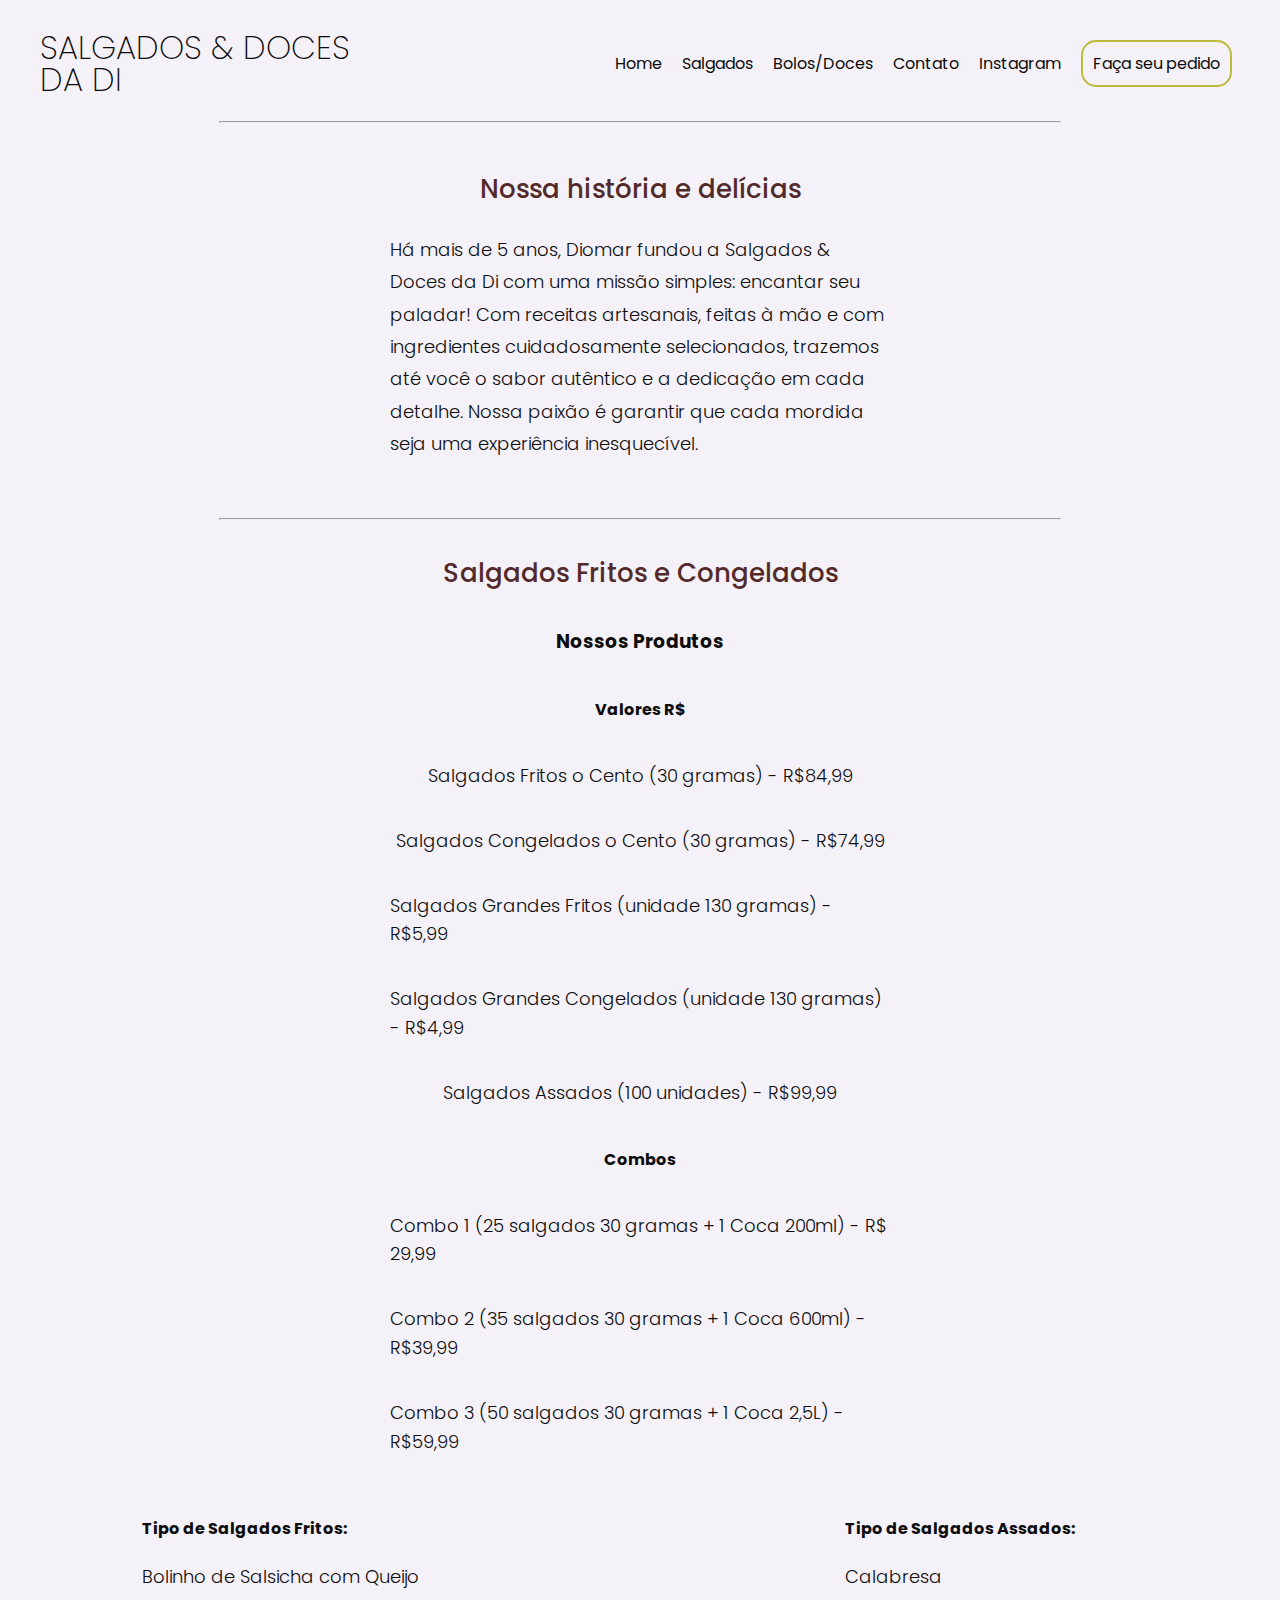
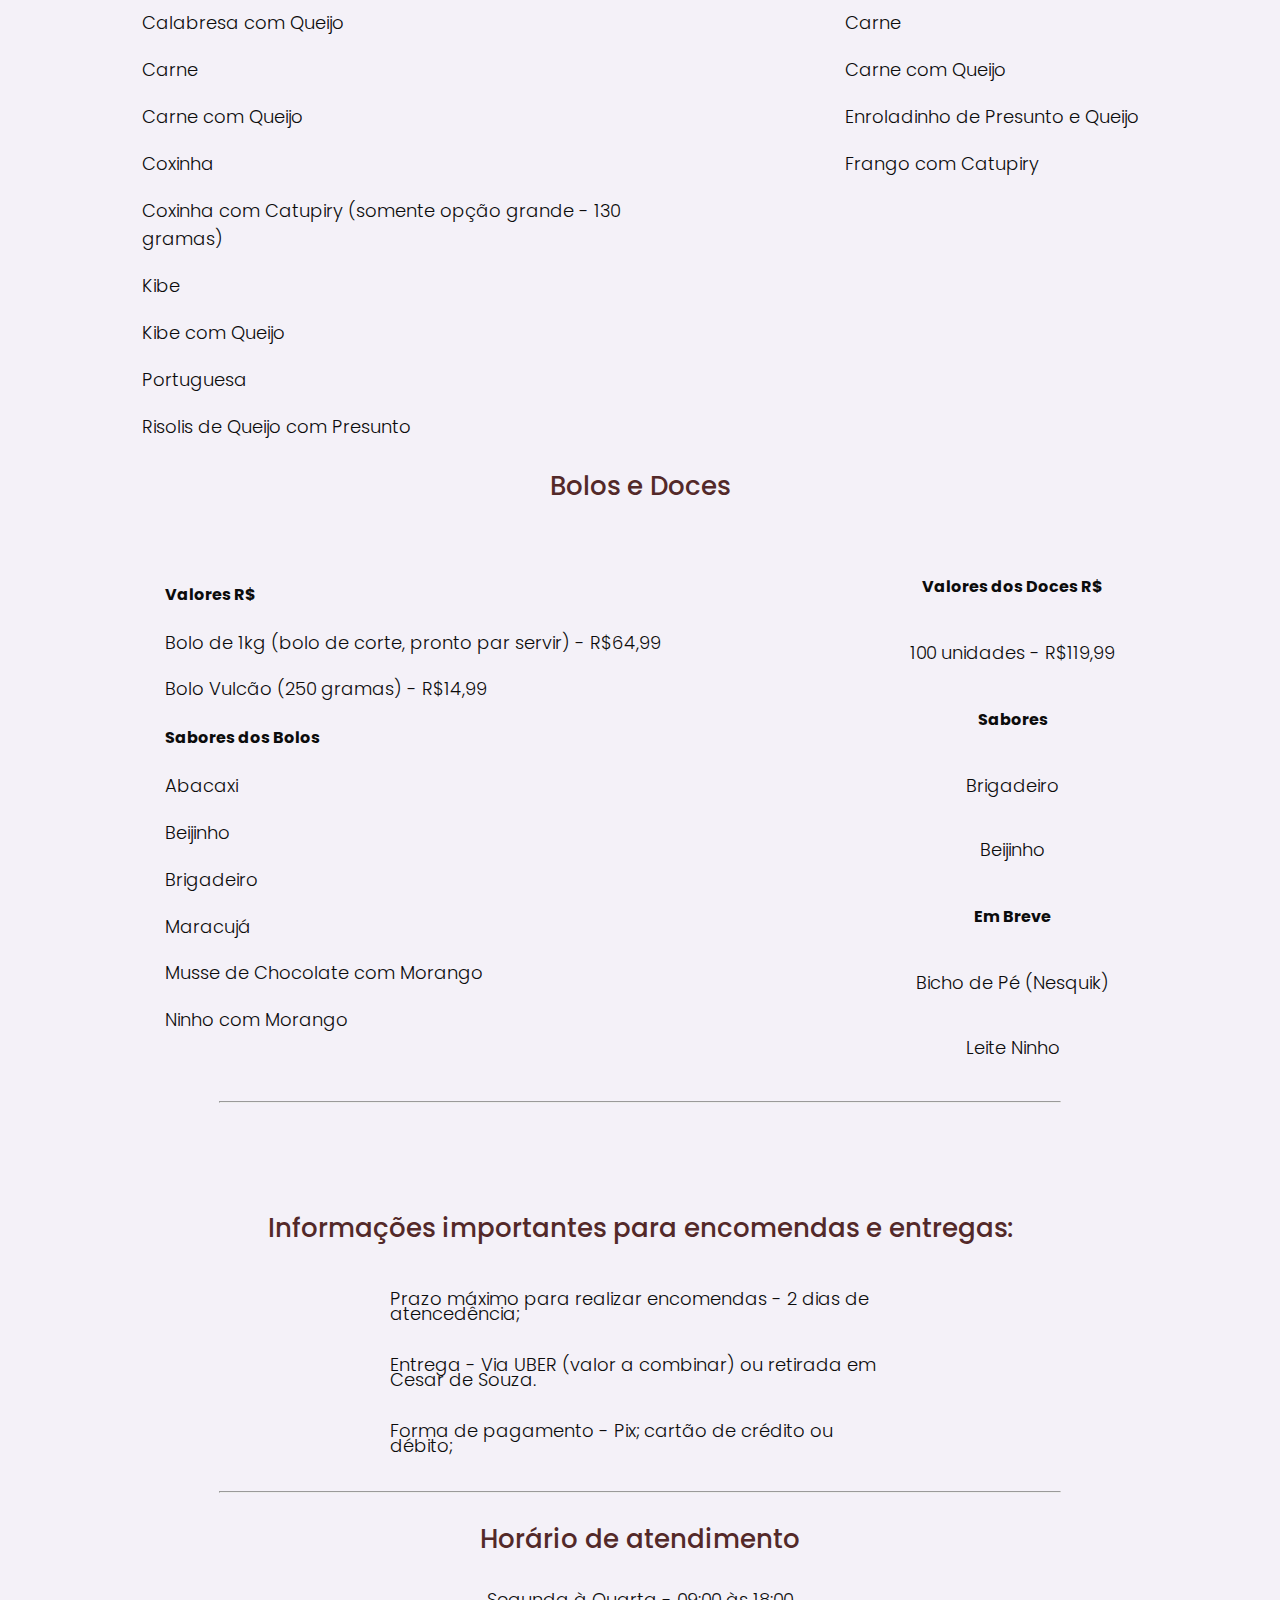
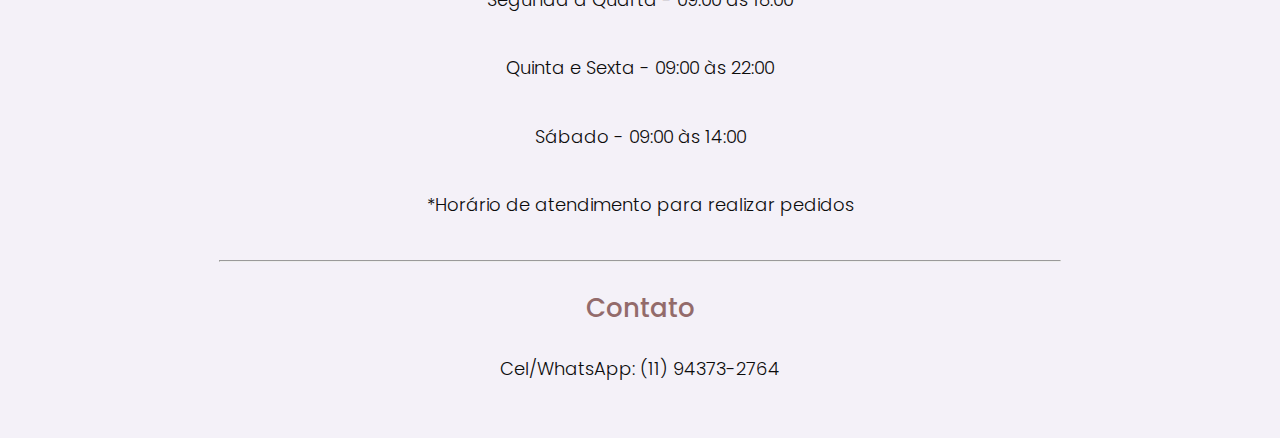
<file: index.html>
<!DOCTYPE html>
<html lang="en">
<head>
    <meta charset="UTF-8">
    <meta name="viewport" content="width=device-width, initial-scale=1.0">
    <link rel="stylesheet" href="/css/style.css">
    <link rel="stylesheet" href="/css/media.css">
    <link rel="shortcut icon" href="/logo.PNG" type="image/x-icon">
    <title>Salgados & Doces da Di</title>
</head>
<body>
    <header> 
        <div id="title">
            <h1>Salgados & Doces</h1>
            <h1>da Di</h1>
        </div>
        <ul>
            <li><a href="https://salgadosdadi.netlify.app/">Home</a></li>
            <li><a href="#salgado">Salgados</a></li>
            <li><a href="#titulo-doce">Bolos/Doces</a></li>
            <li><a href="#contato">Contato</a></li>
            <li><a href="https://www.instagram.com/di_salgadoos/" target="_blank">Instagram</a></li>
            <li><a href="https://api.whatsapp.com/send?phone=5511943732764&text=Oi,%20gostaria%20de%20fazer%20um%20pedido." id="inscreva-se-buton" target="_blank">Faça seu pedido</a></li>
        </ul>
    </header>
    

    <main>
        <hr>
        <div class="about-us">
            
                <h2><span>Nossa história e delícias</span></h2>
                    <p>Há mais de 5 anos, Diomar fundou a Salgados & Doces da Di com uma missão simples: encantar seu paladar! Com receitas artesanais, feitas à mão e com ingredientes cuidadosamente selecionados, trazemos até você o sabor autêntico e a dedicação em cada detalhe. Nossa paixão é garantir que cada mordida seja uma experiência inesquecível.</p>           
                              
        </div>
        <hr>
        
        <div class="produtos-doces-salgados">            
            <div id="salgado">       
                <div class="vaores-salgados">
                    <h2><span>Salgados Fritos e Congelados</span></h2>
                    <h3>Nossos Produtos</h3>
                    <h4>Valores R$</h4>
                    <p>Salgados Fritos o Cento (30 gramas) - R$84,99</p>
                    <p>Salgados Congelados o Cento (30 gramas) - R$74,99</p>
                    <p>Salgados Grandes Fritos (unidade 130 gramas) - R$5,99</p>
                    <p>Salgados Grandes Congelados (unidade 130 gramas) - R$4,99</p>
                    <p>Salgados Assados (100 unidades) - R$99,99</p>
                    <h4>Combos</h4>
                    <p>Combo 1 (25 salgados 30 gramas + 1 Coca 200ml) - R$ 29,99</p>
                    <p>Combo 2 (35 salgados 30 gramas + 1 Coca 600ml) - R$39,99</p>
                    <p>Combo 3 (50 salgados 30 gramas + 1 Coca 2,5L) - R$59,99</p>
                </div>         
                
                <div class="Tipos">
                    <div class="fritos">
                        <h4>Tipo de Salgados Fritos:</h4>
                        <p>Bolinho de Salsicha com Queijo</p>
                        <p>Calabresa com Queijo</p>
                        <p>Carne</p>
                        <p>Carne com Queijo</p>
                        <p>Coxinha</p>
                        <p>Coxinha com Catupiry (somente opção grande - 130 gramas)</p>
                        <p>Kibe</p>
                        <p>Kibe com Queijo</p>
                        <p>Portuguesa</p>
                        <p>Risolis de Queijo com Presunto</p>
                    </div>
                    <div class="assados">
                        <h4>Tipo de Salgados Assados:</h4>
                        <p>Calabresa</p>
                        <p>Carne</p>
                        <p>Carne com Queijo</p>
                        <p>Enroladinho de Presunto e Queijo</p>
                        <p>Frango com Catupiry</p>
                    </div>                   
                </div>
            </div>

            <div id="titulo-doce">
                <h2><span>Bolos e Doces</span></h2>
            </div>
            
            <div id="bolos">
                
                <div class="bolo">                 
                    
                    <h4>Valores R$</h4>
                    <p>Bolo de 1kg (bolo de corte, pronto par servir) - R$64,99</p>
                    <p>Bolo Vulcão (250 gramas) - R$14,99</p>

                    <h4>Sabores dos Bolos</h4>
                    <p>Abacaxi</p>
                    <p>Beijinho</p>
                    <p>Brigadeiro</p>
                    <p>Maracujá</p>
                    <p>Musse de Chocolate com Morango</p>
                    <p>Ninho com Morango</p>
                </div>
                <div class="doces">
                    <h4>Valores dos Doces R$</h4>
                    <p>100 unidades - R$119,99</p>
                    <h4>Sabores</h4>
                    <p>Brigadeiro</p>
                    <p>Beijinho</p> 
                    <h4>Em Breve</h4>
                    <p>Bicho de Pé (Nesquik)</p>
                    <p>Leite Ninho</p>                 
                </div>
            </div>

            

        </div>
        
        <hr>
        <div id="informacoes">
            <h2><span>Informações importantes para encomendas e entregas:</span></h2>
            <p>Prazo máximo para realizar encomendas - 2 dias de atencedência;</p>
            <p>Entrega - Via UBER (valor a combinar) ou retirada em Cesar de Souza.</p>
            <p>Forma de pagamento - Pix; cartão de crédito ou débito;</p>
        </div>
        <hr>      
        <div class="atendimento">
            <h2><span>Horário de atendimento</span></h2>
            <p>Segunda à Quarta - 09:00 às 18:00</p>
            <p>Quinta e Sexta - 09:00 às 22:00</p>
            <p>Sábado - 09:00 às 14:00</p>
            <p>*Horário de atendimento para realizar pedidos</p>
        </div>             
        <hr>
        <div id="contato">
            <h2><span><a href="https://api.whatsapp.com/send?phone=5511943732764&text=Oi,%20gostaria%20de%20fazer%20um%20pedido." id="contato-button" target="_blank">Contato</a></span></h2>
            <p>Cel/WhatsApp: (11) 94373-2764</p>
        </div>
    </main>
    
</body>
</html>
</file>
<file: css/style.css>
@import url('https://fonts.googleapis.com/css2?family=Poppins:ital,wght@0,100;0,200;0,300;0,400;0,500;0,600;0,700;0,800;0,900;1,100;1,200;1,300;1,400;1,500;1,600;1,700;1,800;1,900&display=swap');

html {
    scroll-behavior: smooth;
  }

body {
    background-color: rgb(244, 241, 248);
    color: #0c0c0c;
    font-family: "Poppins", sans-serif;
    max-width: 1200px;
    margin: 0 auto;
    padding: 15px;    
    line-height: 1.6;
}

hr {
    width: 70%;
   
}

header {
    display: flex;
    flex-direction: row;
    justify-content: space-between;
    align-items: center;
}

#title {
    flex-direction: column;
    line-height: 10px;
}

li {
    display: inline-block;
    margin: 20px 8px;
}

a {
    color: #0c0c0c;
    text-decoration: none;
    transition: 0.4s;
}

a:hover {
    color: rgb(189, 187, 58);
}

#inscreva-se-buton {
    border: 2px solid rgb(189, 187, 58);
    padding: 10px;
    border-radius: 15px;
}

#inscreva-se-buton:hover {
    background-color: rgb(233, 230, 48);
    color: #0c0c0c;

}

h1 {
    font-weight: 200;
    text-transform: uppercase;
}

.about-us {
    display: flex;
    flex-direction: column;
    align-items: center;
    margin: 40px 0;
    
}

h2 {
    font-size: 26px;
    line-height: 10px;
    font-family: "Poppins", sans-serif;
    font-weight: 500;
}

span {
    color: rgb(83, 41, 41);
}

p {
    line-height: 1.8;
    max-width: 500px;
    font-family: "Poppins", sans-serif;
    font-weight: 300;
    font-size: 18px;
}

img {
    width: 25%;
    border-radius: 10px;    
}

.fotos {
    display: flex;
    flex-wrap: wrap;
    justify-content: space-around;
    align-items: center;
    margin: 50px 0;    
}

form {
    display: flex;
    flex-direction: column;
    width: 70%;
}

#produtos-titulo {
    margin-left: 45%;
    font-size: 25px;

}

.Tipos {
    display: flex;
    flex-direction: row;
    justify-content: space-around;
    margin-top: 20px;
}

.vaores-salgados {
    display: flex;
    flex-direction: column;
    align-items: center;
}


#salgado p{
    display: flex;
    flex-direction: column;
    align-items: start;
    line-height: 1.6;
}

#salgado h2{
    margin-bottom: 30px;
    margin-top: 40px
}

#bolos p{
    display: flex;
    flex-direction: column;
    align-items: start;
    line-height: 1.6;
}

#bolos h2{
    margin-bottom: 20px;
    margin-top: 40px;
}

#contato {
    margin-bottom: 40px;
    margin-top: 100px;
}

#informacoes p{
    display: flex;
    flex-direction: column;
    align-items: start;
    line-height: 15px;
}

#informacoes h2 {
    margin-bottom: 40px;
    margin-top: 100px;
}

#bolos {
    display: flex;
    flex-direction: column;
    align-items: center;
}

.doces {
    display: flex;
    flex-direction: column;
    align-items: center;
    margin-top: 20px;
}

#bolos {
    display: flex;
    flex-direction: row;
    justify-content: space-around;
    align-items: center;
    margin: 20px 0;
}

#titulo-doce {
    display: flex;
    justify-content: center;
    align-items: center;
}

#informacoes{
    display: flex;
    flex-direction: column;
    align-items: center;
    margin: 20px 0;

}

.atendimento {
    display: flex;
    flex-direction: column;
    align-items: center;
    margin: 20px 0;
}

#contato {
    display: flex;
    flex-direction: column;
    align-items: center;
    margin: 20px 0;
    
}

#contato-button {
    color: rgb(147, 107, 107);
}

.main {
    display: flex;
    flex-direction: row;
    justify-content: space-between;
    
}

.card {
    text-align: center;
    margin: 50px;
    background-color: rgb(235, 221, 221);
    color: #202020;
    width: 400px;
    height: 800px;
    border-radius: 10px;
    box-shadow: rgba(0, 0, 0, 0.3) 0px 19px 38px, rgba(0, 0, 0, 0.22) 0px 15px 12px;
}

.card h1 {
    font-size: 25px;
    padding-top: 10px;
}

.card p{
    font-size: 17px;
    padding: 10px 20px;
}

.btn {
    font-size: 17px;
    padding: 10px 50px;
    border: none;
    background-color: #202020;
    color: #fff;
    border-radius: 10px;
    font-weight: 600;
    transition: 0.5s;
    cursor: pointer;
}

.btn:hover {
    background-color: #4e4e4e;
}

.card img {
    width: 100%;
    height: 50%;
    border-top-left-radius: 10px;
    border-top-right-radius: 10px;
}
</file>
<file: css/media.css>
@media (max-width: 768px) {
    header {
        flex-direction: column;
        align-items: center;
    }

    ul {
        display: flex;
        flex-direction: column;
        align-items: center;
        padding: 0;
    }

    li {
        margin: 10px 0;
    }

    .Tipos {
        flex-direction: column;
    }

    #salgado, #bolos {
        width: 100%;
    }

    .vaores-salgados, .doces {
        align-items: flex-start;
    }

    img {
        width: 50%;
    }

    hr {
        width: 90%;
    }
}

@media (max-width: 480px) {
    body {
        padding: 10px;
    }

    h2 {
        font-size: 18px;
        line-height: 1.6;
    }

    p {
        max-width: 100%;
        line-height: 2.0;
    }

    #inscreva-se-buton {
        padding: 8px;
    }

    img {
        width: 70%;
    }

    .Tipos {
        flex-direction: column;
        align-items: center;
    }

    li {
        margin: 5px 0;
    }

    #bolos {
        flex-direction: column;
        align-items:start
    }
}
</file>
